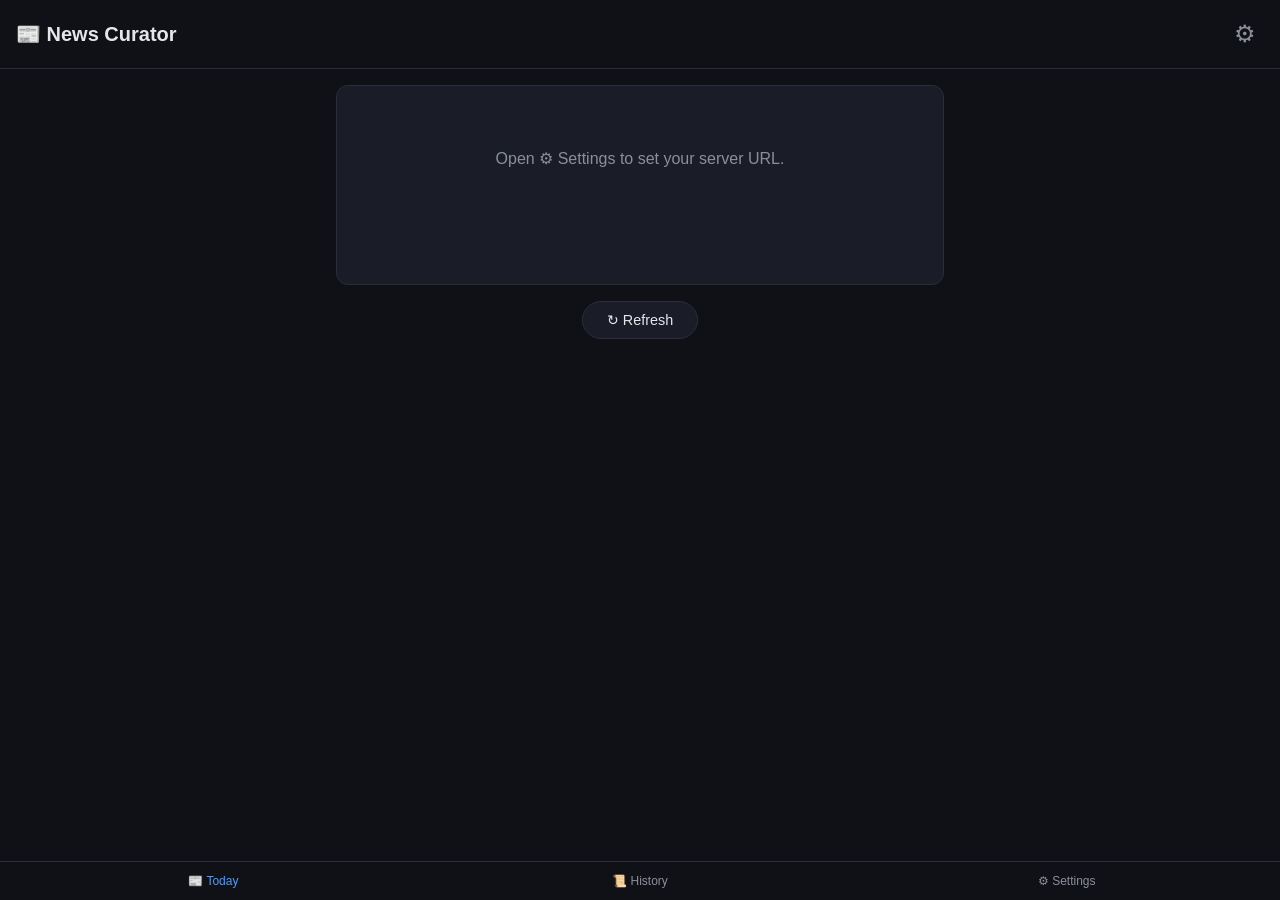
<file: apps/news-curator-pwa/index.html>
<!DOCTYPE html>
<html lang="en">
<head>
  <meta charset="utf-8">
  <meta name="viewport" content="width=device-width, initial-scale=1, viewport-fit=cover">
  <meta name="theme-color" content="#0f1117">
  <meta name="description" content="Daily AI-summarized news briefing">
  <link rel="manifest" href="manifest.json">
  <link rel="apple-touch-icon" href="icons/icon-192.png">
  <link rel="icon" type="image/svg+xml" href="icons/icon.svg">
  <link rel="stylesheet" href="style.css">
  <title>News Curator</title>
</head>
<body>
  <header class="topbar">
    <h1>📰 News Curator</h1>
    <button id="settings-btn" class="icon-btn" aria-label="Settings">⚙</button>
  </header>

  <main id="app">
    <!-- Latest briefing -->
    <section id="latest" class="view active">
      <div id="briefing-content" class="briefing-card">
        <div class="loading">Loading…</div>
      </div>
      <button id="refresh-btn" class="refresh-btn">↻ Refresh</button>
    </section>

    <!-- History list -->
    <section id="history" class="view">
      <h2>Past Briefings</h2>
      <div id="history-list" class="history-list"></div>
    </section>

    <!-- Settings -->
    <section id="settings" class="view">
      <h2>Settings</h2>
      <div class="settings-group">
        <label for="server-url">Server URL</label>
        <input type="url" id="server-url" placeholder="https://your-server (leave empty if served by it)" autocapitalize="off" autocorrect="off" spellcheck="false">
        <label for="api-token">Access Token</label>
        <input type="password" id="api-token" placeholder="only if the server requires one" autocapitalize="off" autocorrect="off" spellcheck="false">
        <button id="save-url" class="primary-btn">Save</button>
      </div>
      <div class="settings-group">
        <label>Push Notifications</label>
        <button id="push-sub-btn" class="primary-btn">Enable Notifications</button>
        <p id="push-status" class="hint">Not subscribed</p>
      </div>
    </section>
  </main>

  <nav class="bottomnav">
    <button class="nav-btn active" data-view="latest">📰 Today</button>
    <button class="nav-btn" data-view="history">📜 History</button>
    <button class="nav-btn" data-view="settings">⚙ Settings</button>
  </nav>

  <script src="app.js"></script>
</body>
</html>
</file>
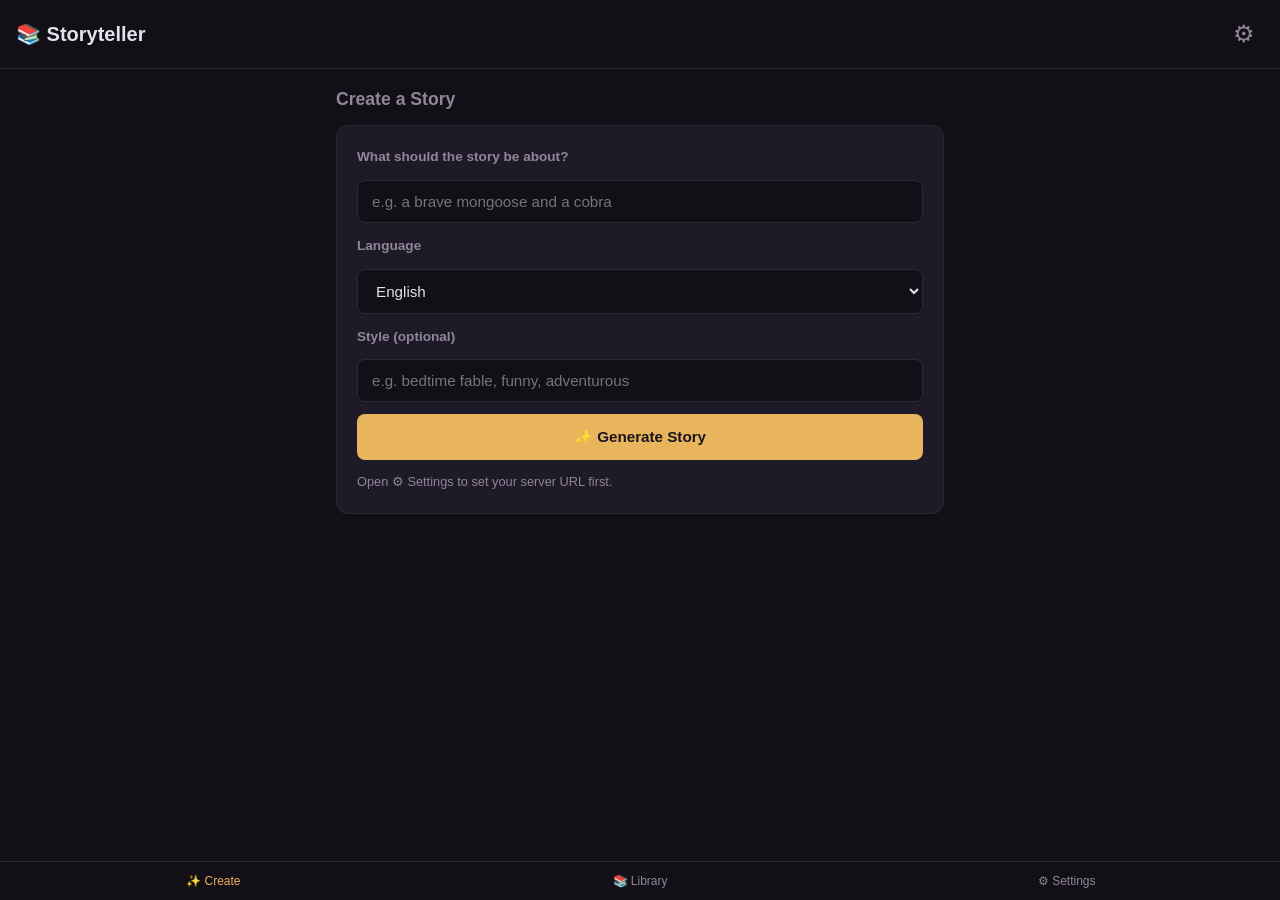
<file: apps/storyteller-pwa/index.html>
<!DOCTYPE html>
<html lang="en">
<head>
  <meta charset="utf-8">
  <meta name="viewport" content="width=device-width, initial-scale=1, viewport-fit=cover">
  <meta name="theme-color" content="#120f17">
  <meta name="description" content="Illustrated, narrated stories in Indian languages">
  <link rel="manifest" href="manifest.json">
  <link rel="apple-touch-icon" href="icons/icon-192.png">
  <link rel="icon" type="image/svg+xml" href="icons/icon.svg">
  <link rel="stylesheet" href="style.css">
  <title>Storyteller</title>
</head>
<body>
  <header class="topbar">
    <button id="back-btn" class="icon-btn hidden" aria-label="Back">←</button>
    <h1>📚 Storyteller</h1>
    <button id="settings-btn" class="icon-btn" aria-label="Settings">⚙</button>
  </header>

  <main id="app">
    <!-- Create: the generation form -->
    <section id="create" class="view active">
      <h2>Create a Story</h2>
      <div class="card form-card">
        <label for="topic-input">What should the story be about?</label>
        <input type="text" id="topic-input" placeholder="e.g. a brave mongoose and a cobra" maxlength="500" autocapitalize="sentences">

        <label for="language-select">Language</label>
        <select id="language-select">
          <option value="English" data-lang-code="en-IN" selected>English</option>
          <option value="Hindi" data-lang-code="hi-IN">हिन्दी (Hindi)</option>
          <option value="Telugu" data-lang-code="te-IN">తెలుగు (Telugu)</option>
          <option value="Tamil" data-lang-code="ta-IN">தமிழ் (Tamil)</option>
          <option value="Bengali" data-lang-code="bn-IN">বাংলা (Bengali)</option>
          <option value="Marathi" data-lang-code="mr-IN">मराठी (Marathi)</option>
          <option value="Gujarati" data-lang-code="gu-IN">ગુજરાતી (Gujarati)</option>
          <option value="Kannada" data-lang-code="kn-IN">ಕನ್ನಡ (Kannada)</option>
          <option value="Malayalam" data-lang-code="ml-IN">മലയാളം (Malayalam)</option>
          <option value="Punjabi" data-lang-code="pa-IN">ਪੰਜਾਬੀ (Punjabi)</option>
          <option value="Odia" data-lang-code="or-IN">ଓଡ଼ିଆ (Odia)</option>
          <option value="Assamese" data-lang-code="as-IN">অসমীয়া (Assamese)</option>
          <option value="Urdu" data-lang-code="ur-IN">اردو (Urdu)</option>
        </select>

        <label for="style-input">Style (optional)</label>
        <input type="text" id="style-input" placeholder="e.g. bedtime fable, funny, adventurous" maxlength="200">

        <button id="generate-btn" class="primary-btn">✨ Generate Story</button>
        <p id="generate-status" class="hint"></p>
      </div>
    </section>

    <!-- Library: the story list -->
    <section id="library" class="view">
      <h2>My Stories</h2>
      <div id="story-list" class="story-list"></div>
    </section>

    <!-- Reader: a single story -->
    <section id="reader" class="view">
      <div id="reader-content"></div>
    </section>

    <!-- Settings -->
    <section id="settings" class="view">
      <h2>Settings</h2>
      <div class="card settings-card">
        <label for="server-url">Server URL</label>
        <input type="url" id="server-url" placeholder="https://your-server (leave empty if served by it)" autocapitalize="off" autocorrect="off" spellcheck="false">
        <label for="api-token">Access Token</label>
        <input type="password" id="api-token" placeholder="only if the server requires one" autocapitalize="off" autocorrect="off" spellcheck="false">
        <button id="save-url" class="primary-btn">Save</button>
      </div>
    </section>
  </main>

  <nav class="bottomnav">
    <button class="nav-btn active" data-view="create">✨ Create</button>
    <button class="nav-btn" data-view="library">📚 Library</button>
    <button class="nav-btn" data-view="settings">⚙ Settings</button>
  </nav>

  <script src="app.js"></script>
</body>
</html>
</file>
<file: apps/news-curator-pwa/style.css>
/* News Curator PWA — dark, mobile-first */

* { margin: 0; padding: 0; box-sizing: border-box; }

:root {
  --bg: #0f1117;
  --card: #1a1d27;
  --card-hover: #232735;
  --text: #e4e6eb;
  --text-dim: #8b8f9a;
  --accent: #4a9eff;
  --accent-hover: #3a8ae5;
  --border: #2a2e3a;
  --radius: 12px;
  --max-width: 640px;
  --safe-top: env(safe-area-inset-top, 0px);
  --safe-bottom: env(safe-area-inset-bottom, 0px);
}

html { -webkit-text-size-adjust: 100%; }

body {
  font-family: -apple-system, BlinkMacSystemFont, "Segoe UI", Roboto, sans-serif;
  background: var(--bg);
  color: var(--text);
  line-height: 1.6;
  overflow-x: hidden;
}

/* ---- Top bar ---- */
.topbar {
  position: sticky;
  top: 0;
  z-index: 100;
  display: flex;
  justify-content: space-between;
  align-items: center;
  padding: calc(12px + var(--safe-top)) 16px 12px;
  background: var(--bg);
  border-bottom: 1px solid var(--border);
}
.topbar h1 { font-size: 1.25rem; font-weight: 700; }

.icon-btn {
  background: none;
  border: none;
  font-size: 1.5rem;
  cursor: pointer;
  color: var(--text-dim);
  padding: 8px;
  border-radius: 50%;
}
.icon-btn:active { background: var(--card-hover); }

/* ---- Views ---- */
#app { padding: 16px; padding-bottom: calc(80px + var(--safe-bottom)); max-width: var(--max-width); margin: 0 auto; }
.view { display: none; }
.view.active { display: block; }
.view h2 { margin-bottom: 12px; font-size: 1.1rem; color: var(--text-dim); }

/* ---- Briefing card ---- */
.briefing-card {
  background: var(--card);
  border-radius: var(--radius);
  padding: 20px;
  border: 1px solid var(--border);
  min-height: 200px;
}
.briefing-card h3 {
  font-size: 1.15rem;
  margin-bottom: 8px;
  color: var(--accent);
}
.briefing-meta {
  font-size: 0.85rem;
  color: var(--text-dim);
  margin-bottom: 16px;
}
.briefing-text {
  white-space: pre-wrap;
  word-wrap: break-word;
  font-size: 0.95rem;
  line-height: 1.7;
}
.loading { color: var(--text-dim); text-align: center; padding: 40px 0; }
.error-msg { color: #ff6b6b; text-align: center; padding: 40px 0; }

/* ---- Refresh button ---- */
.refresh-btn {
  display: block;
  margin: 16px auto;
  background: var(--card);
  border: 1px solid var(--border);
  color: var(--text);
  padding: 10px 24px;
  border-radius: 24px;
  font-size: 0.9rem;
  cursor: pointer;
}
.refresh-btn:active { background: var(--accent); color: #fff; }

/* ---- History list ---- */
.history-list { display: flex; flex-direction: column; gap: 8px; }
.history-item {
  background: var(--card);
  border-radius: var(--radius);
  padding: 14px 16px;
  border: 1px solid var(--border);
  cursor: pointer;
  transition: background 0.15s;
}
.history-item:active { background: var(--card-hover); }
.history-item h4 { font-size: 0.95rem; margin-bottom: 4px; }
.history-item .date { font-size: 0.8rem; color: var(--text-dim); }
.history-item .preview { font-size: 0.85rem; color: var(--text-dim); margin-top: 6px; overflow: hidden; text-overflow: ellipsis; white-space: nowrap; }

/* ---- Settings ---- */
.settings-group {
  margin-bottom: 24px;
  display: flex;
  flex-direction: column;
  gap: 8px;
}
.settings-group label { font-size: 0.85rem; color: var(--text-dim); font-weight: 600; }
.settings-group input {
  background: var(--card);
  border: 1px solid var(--border);
  border-radius: 8px;
  padding: 12px 14px;
  color: var(--text);
  font-size: 0.95rem;
  outline: none;
}
.settings-group input:focus { border-color: var(--accent); }

.primary-btn {
  background: var(--accent);
  border: none;
  color: #fff;
  padding: 12px;
  border-radius: 8px;
  font-size: 0.95rem;
  font-weight: 600;
  cursor: pointer;
  transition: background 0.15s;
}
.primary-btn:active { background: var(--accent-hover); }
.primary-btn:disabled { opacity: 0.5; cursor: default; }
.hint { font-size: 0.8rem; color: var(--text-dim); }

/* ---- Bottom nav ---- */
.bottomnav {
  position: fixed;
  bottom: 0;
  left: 0;
  right: 0;
  display: flex;
  background: var(--bg);
  border-top: 1px solid var(--border);
  padding-bottom: var(--safe-bottom);
  z-index: 100;
}
.nav-btn {
  flex: 1;
  background: none;
  border: none;
  color: var(--text-dim);
  padding: 12px 4px;
  font-size: 0.75rem;
  cursor: pointer;
}
.nav-btn.active { color: var(--accent); }

/* ---- Install prompt banner ---- */
.install-banner {
  display: none;
  position: fixed;
  bottom: calc(64px + var(--safe-bottom));
  left: 16px;
  right: 16px;
  max-width: calc(var(--max-width) - 32px);
  margin: 0 auto;
  background: var(--accent);
  color: #fff;
  padding: 12px 16px;
  border-radius: var(--radius);
  font-size: 0.85rem;
  z-index: 200;
  display: flex;
  justify-content: space-between;
  align-items: center;
  gap: 8px;
}
.install-banner button {
  background: rgba(255, 255, 255, 0.2);
  border: none;
  color: #fff;
  padding: 6px 14px;
  border-radius: 6px;
  cursor: pointer;
  font-size: 0.8rem;
  font-weight: 600;
}
</file>
<file: apps/storyteller-pwa/style.css>
/* Storyteller PWA — warm dark, mobile-first */

* { margin: 0; padding: 0; box-sizing: border-box; }

:root {
  --bg: #120f17;
  --card: #1e1a27;
  --card-hover: #2a2435;
  --text: #e4e0eb;
  --text-dim: #8e8699;
  --accent: #e8b45c;
  --accent-hover: #d4a046;
  --border: #2d2838;
  --radius: 12px;
  --max-width: 640px;
  --safe-top: env(safe-area-inset-top, 0px);
  --safe-bottom: env(safe-area-inset-bottom, 0px);
}

html { -webkit-text-size-adjust: 100%; }
body {
  font-family: -apple-system, BlinkMacSystemFont, "Segoe UI", Roboto, "Noto Sans", sans-serif;
  background: var(--bg);
  color: var(--text);
  line-height: 1.6;
  overflow-x: hidden;
}

/* ---- Top bar ---- */
.topbar {
  position: sticky; top: 0; z-index: 100;
  display: flex; justify-content: space-between; align-items: center;
  padding: calc(12px + var(--safe-top)) 16px 12px;
  background: var(--bg); border-bottom: 1px solid var(--border);
}
.topbar h1 { font-size: 1.25rem; font-weight: 700; }
.icon-btn {
  background: none; border: none; font-size: 1.5rem; cursor: pointer;
  color: var(--text-dim); padding: 8px; border-radius: 50%; min-width: 40px;
}
.icon-btn:active { background: var(--card-hover); }
.hidden { display: none !important; }

/* ---- Views ---- */
#app { padding: 16px; padding-bottom: calc(80px + var(--safe-bottom)); max-width: var(--max-width); margin: 0 auto; }
.view { display: none; }
.view.active { display: block; }
.view h2 { margin-bottom: 12px; font-size: 1.1rem; color: var(--text-dim); }

/* ---- Cards ---- */
.card { background: var(--card); border-radius: var(--radius); padding: 20px; border: 1px solid var(--border); }

/* ---- Form ---- */
.form-card { display: flex; flex-direction: column; gap: 12px; }
.form-card label { font-size: 0.85rem; color: var(--text-dim); font-weight: 600; }
.form-card input, .form-card select {
  background: var(--bg); border: 1px solid var(--border); border-radius: 8px;
  padding: 12px 14px; color: var(--text); font-size: 0.95rem; outline: none; width: 100%;
}
.form-card input:focus, .form-card select:focus { border-color: var(--accent); }

/* ---- Buttons ---- */
.primary-btn {
  background: var(--accent); border: none; color: #1a1320; padding: 14px;
  border-radius: 8px; font-size: 0.95rem; font-weight: 700; cursor: pointer; width: 100%;
}
.primary-btn:active { background: var(--accent-hover); }
.primary-btn:disabled { opacity: 0.5; }
.hint { font-size: 0.8rem; color: var(--text-dim); }

/* ---- Library list ---- */
.story-list { display: flex; flex-direction: column; gap: 10px; }
.story-item {
  display: flex; gap: 12px; background: var(--card); border-radius: var(--radius);
  padding: 10px; border: 1px solid var(--border); cursor: pointer; transition: background 0.15s;
}
.story-item:active { background: var(--card-hover); }
.story-thumb { width: 56px; height: 56px; border-radius: 8px; object-fit: cover; flex-shrink: 0; }
.story-meta { flex: 1; min-width: 0; }
.story-meta h4 { font-size: 0.95rem; margin-bottom: 2px; }
.story-meta .sub { font-size: 0.8rem; color: var(--text-dim); }
.badge { background: var(--accent); color: #1a1320; padding: 2px 8px; border-radius: 4px; font-size: 0.7rem; font-weight: 600; }

/* ---- Reader ---- */
.story-card { background: var(--card); border-radius: var(--radius); padding: 24px 20px; border: 1px solid var(--border); }
.cover { width: 100%; border-radius: var(--radius); margin-bottom: 16px; aspect-ratio: 1; object-fit: cover; }
.story-card h2 { font-size: 1.4rem; color: var(--accent); margin-bottom: 8px; }
.story-meta-row { font-size: 0.8rem; color: var(--text-dim); margin-bottom: 20px; }
.story-text {
  white-space: pre-wrap; word-wrap: break-word; font-size: 1rem; line-height: 1.8;
  margin-bottom: 24px; font-family: Georgia, "Times New Roman", serif;
}

/* ---- TTS controls ---- */
.tts-controls { display: flex; flex-wrap: wrap; gap: 8px; align-items: center; }
.tts-btn {
  background: var(--accent); border: none; color: #1a1320; padding: 10px 18px;
  border-radius: 8px; font-size: 0.9rem; font-weight: 600; cursor: pointer;
}
.tts-btn.subtle { background: var(--bg); color: var(--text-dim); border: 1px solid var(--border); }
.rate-label { font-size: 0.8rem; color: var(--text-dim); display: flex; align-items: center; gap: 6px; }
.rate-label input { width: 80px; }

/* ---- Settings ---- */
.settings-card { display: flex; flex-direction: column; gap: 10px; }
.settings-card label { font-size: 0.85rem; color: var(--text-dim); font-weight: 600; }
.settings-card input {
  background: var(--bg); border: 1px solid var(--border); border-radius: 8px;
  padding: 12px 14px; color: var(--text); font-size: 0.95rem; outline: none;
}

/* ---- Bottom nav ---- */
.bottomnav {
  position: fixed; bottom: 0; left: 0; right: 0; display: flex;
  background: var(--bg); border-top: 1px solid var(--border);
  padding-bottom: var(--safe-bottom); z-index: 100;
}
.nav-btn {
  flex: 1; background: none; border: none; color: var(--text-dim);
  padding: 12px 4px; font-size: 0.75rem; cursor: pointer;
}
.nav-btn.active { color: var(--accent); }

/* ---- Misc ---- */
.loading { color: var(--text-dim); text-align: center; padding: 40px 0; }
.error-msg { color: #ff6b6b; text-align: center; padding: 40px 0; }
.install-banner {
  display: flex; justify-content: space-between; align-items: center; gap: 8px;
  position: fixed; bottom: calc(64px + var(--safe-bottom)); left: 16px; right: 16px;
  max-width: calc(var(--max-width) - 32px); margin: 0 auto;
  background: var(--accent); color: #1a1320; padding: 12px 16px;
  border-radius: var(--radius); font-size: 0.85rem; z-index: 200;
}
.install-banner button {
  background: rgba(0,0,0,0.15); border: none; color: #1a1320;
  padding: 6px 14px; border-radius: 6px; cursor: pointer; font-weight: 600; font-size: 0.8rem;
}
</file>
